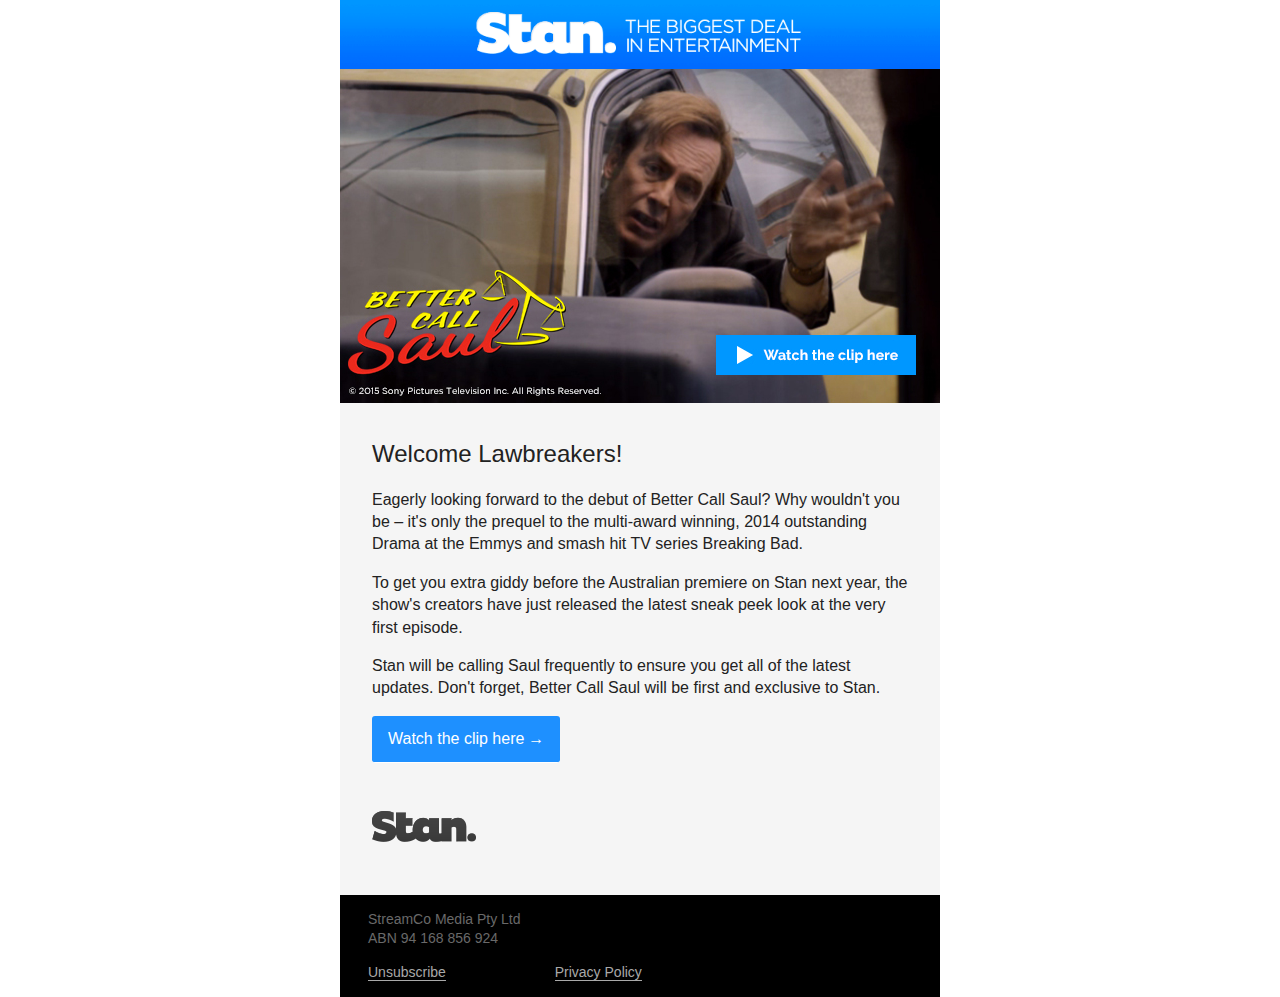
<file: campaign/page/index.html>
<!DOCTYPE html>
<html>
    <head>
        <title>Front-end Coding Challenge &middot; Marketing Campaign Page</title>
        <meta charset="utf-8">
        <meta name="viewport" content="width=device-width,initial-scale=1">
        <link href="static/css/main.css" media="screen" rel="stylesheet" type="text/css">
    </head>
    <body>
        <div id="head"><img src="static/img/header.png" alt="Stan. The biggest deal in entertainment"></div>
        <div id="mast">
            <a href="https://www.stan.com.au/better-call-saul" title="Watch Better Call Saul video clip"><img src="static/img/mast-banner.png" alt="Better Call Saul"></a>
        </div>
        <div id="article">
            <h1>Welcome Lawbreakers!</h1>
            <p>Eagerly looking forward to the debut of Better Call Saul? Why wouldn&apos;t you be – it&apos;s only the prequel to the multi-award winning, 2014 outstanding Drama at the Emmys and smash hit TV series Breaking Bad.</p>
            <p>To get you extra giddy before the Australian premiere on Stan next year, the show&apos;s creators have just released the latest sneak peek look at the very first episode.</p>
            <p>Stan will be calling Saul frequently to ensure you get all of the latest updates. Don&apos;t forget, Better Call Saul will be first and exclusive to Stan.</p>
            <p><a href="https://www.stan.com.au/better-call-saul" title="Watch Better Call Saul video clip" class="button button-right">Watch the clip here</a></p>
        </div>
        <div id="sign">
            <img src="static/img/stan-text-logo-dark.png" alt="Stan.">
        </div>
        <div id="foot">
            <p>StreamCo Media Pty Ltd<br>ABN 94 168 856 924</p>
            <p>
                <a href="#">Unsubscribe</a>
                <a href="#">Privacy Policy</a>
            </p>
        </div>
    </body>
</html>
</file>
<file: campaign/page/static/css/main.css>
/* 
    Created on : 26/05/2015, 7:16:04 PM
    Author     : Trungtin Ton <tin.developer@gmail.com>
*/

/* http://meyerweb.com/eric/tools/css/reset/ 
v2.0 | 20110126
License: none (public domain)
*/
html, body, div, span, applet, object, iframe,
h1, h2, h3, h4, h5, h6, p, blockquote, pre,
a, abbr, acronym, address, big, cite, code,
del, dfn, em, img, ins, kbd, q, s, samp,
small, strike, strong, sub, sup, tt, var,
b, u, i, center,
dl, dt, dd, ol, ul, li,
fieldset, form, label, legend,
table, caption, tbody, tfoot, thead, tr, th, td,
article, aside, canvas, details, embed, 
figure, figcaption, footer, header, hgroup, 
menu, nav, output, ruby, section, summary,
time, mark, audio, video {
    margin: 0;
    padding: 0;
    border: 0;
    font-size: 100%;
    font: inherit;
    vertical-align: baseline;
}
/* HTML5 display-role reset for older browsers */
article, aside, details, figcaption, figure, 
footer, header, hgroup, menu, nav, section {
    display: block;
}
html {
    background-color: white;
    color: black;
    font-family: 'Helvetica Neue', 'Helvetica', Arial, sans-serif;
    font-weight: normal;
}
body {
    background-color: whitesmoke;
    color: #222;
    line-height: 1.4;
    margin: auto;
    max-width: 600px;
    min-width: 320px;
}
ol, ul {
    list-style: none;
}
blockquote, q {
    quotes: none;
}
blockquote:before, blockquote:after,
q:before, q:after {
    content: '';
    content: none;
}
table {
    border-collapse: collapse;
    border-spacing: 0;
}

h1 {
    font-size: 150%;
    font-weight: normal;
    margin: .75em 0;
}
p {
    margin: 1em 0;
}
a {
    text-decoration: none;
    border-bottom: 1px solid;
}

#head {
    height: 69px;
    overflow: hidden;
    position: relative;
    text-align: center;
    background: #0198f8;
    color: white;
}
#head img {
    // display: none;
    bottom: -9999px;
    left: -9999px;
    margin: auto;
    max-height: 100%;
    right: -9999px;
    position: absolute;
    top: -9999px;
}
#mast {
    max-height: 334px;
}
#mast a {
    border: none;
}
#mast img {
    max-width: 100%;
}
#article {
    padding: 1em 2em;
}
#sign {
    padding: 1em 2em 2em;
}
#foot {
    background-color: black;
    border-top: 1px solid transparent;
    border-bottom: 1px solid transparent;
    color: dimgrey;
    font-size: 87.5%;
    margin-top: 1em;
    padding: 0 2em;
}
#foot a {
    color: darkgrey;
    margin-right: 7.5em;
}

.button {
    background: dodgerblue;
    border-radius: 3px;
    color: white;
    display: inline-block;
    padding: .75em 1em;
}
.button-right:after {
    content: '\2192'; /* right arrow */
    margin-left: .25em;
}

/* Additional responsiveness rules for smaller screen readability */
@media screen and (max-width: 480px) {
    #head {
        max-height: 56px;
    }
    #article {
        padding: 0 1em;
    }
    p {
        font-size: 87.5%;
    }
}
</file>
